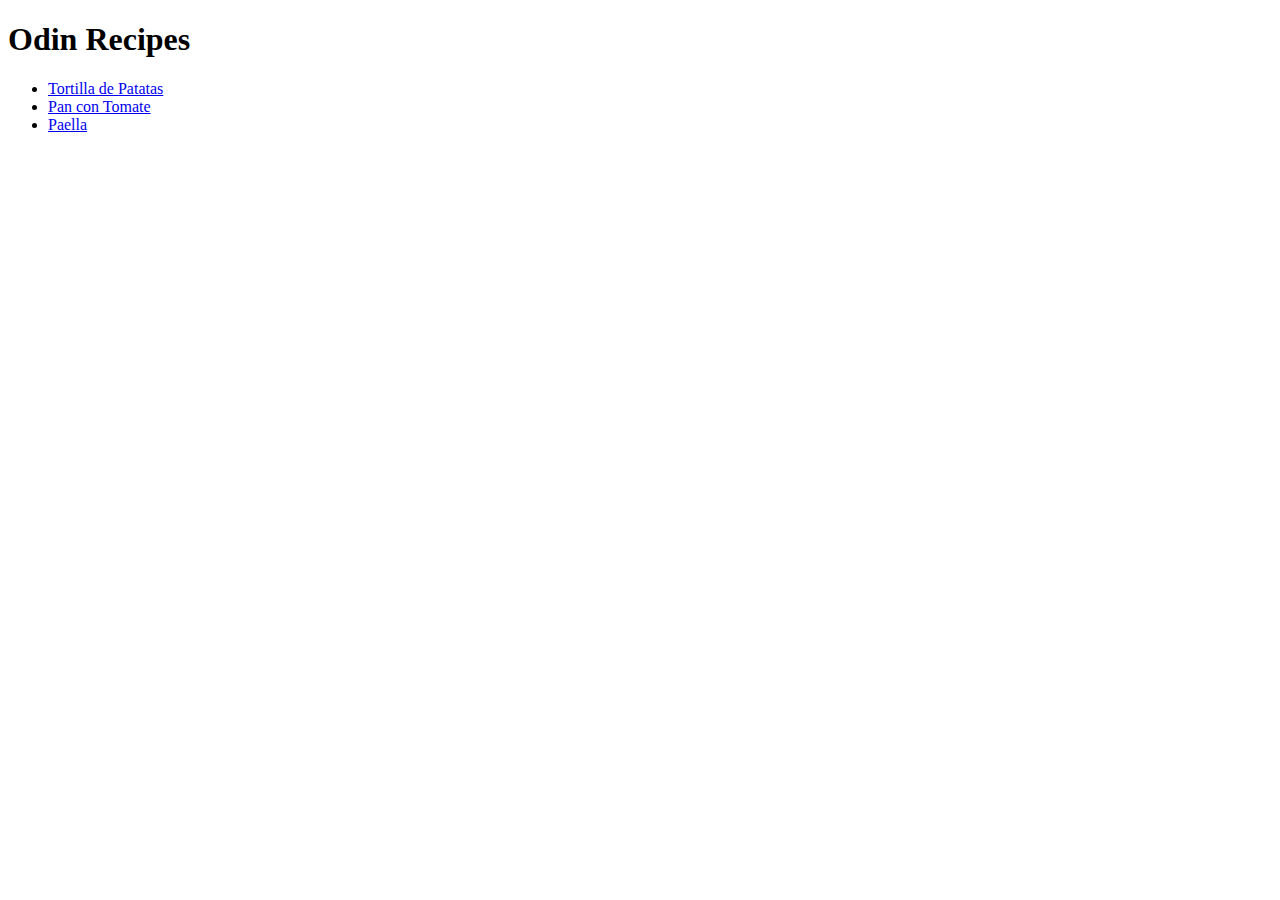
<file: index.html>
<!DOCTYPE html>
<html lang="en">
<head>
    <meta charset="UTF-8">
    <meta name="viewport" content="width=device-width, initial-scale=1.0">
    <title>Odin Recipes</title>
</head>
<body>
    <h1>Odin Recipes</h1>
   <ul>
        <li><a href="recipes/tortilladepatatas.html" rel="noopener noreferrer">Tortilla de Patatas</a></li>
        <li><a href="recipes/pancontomate.html" rel="noopener noreferrer">Pan con Tomate</a></li>
        <li><a href="recipes/paella.html" rel="noopener noreferrer">Paella</a></li>
   </ul> 
</body>
</html>
</file>
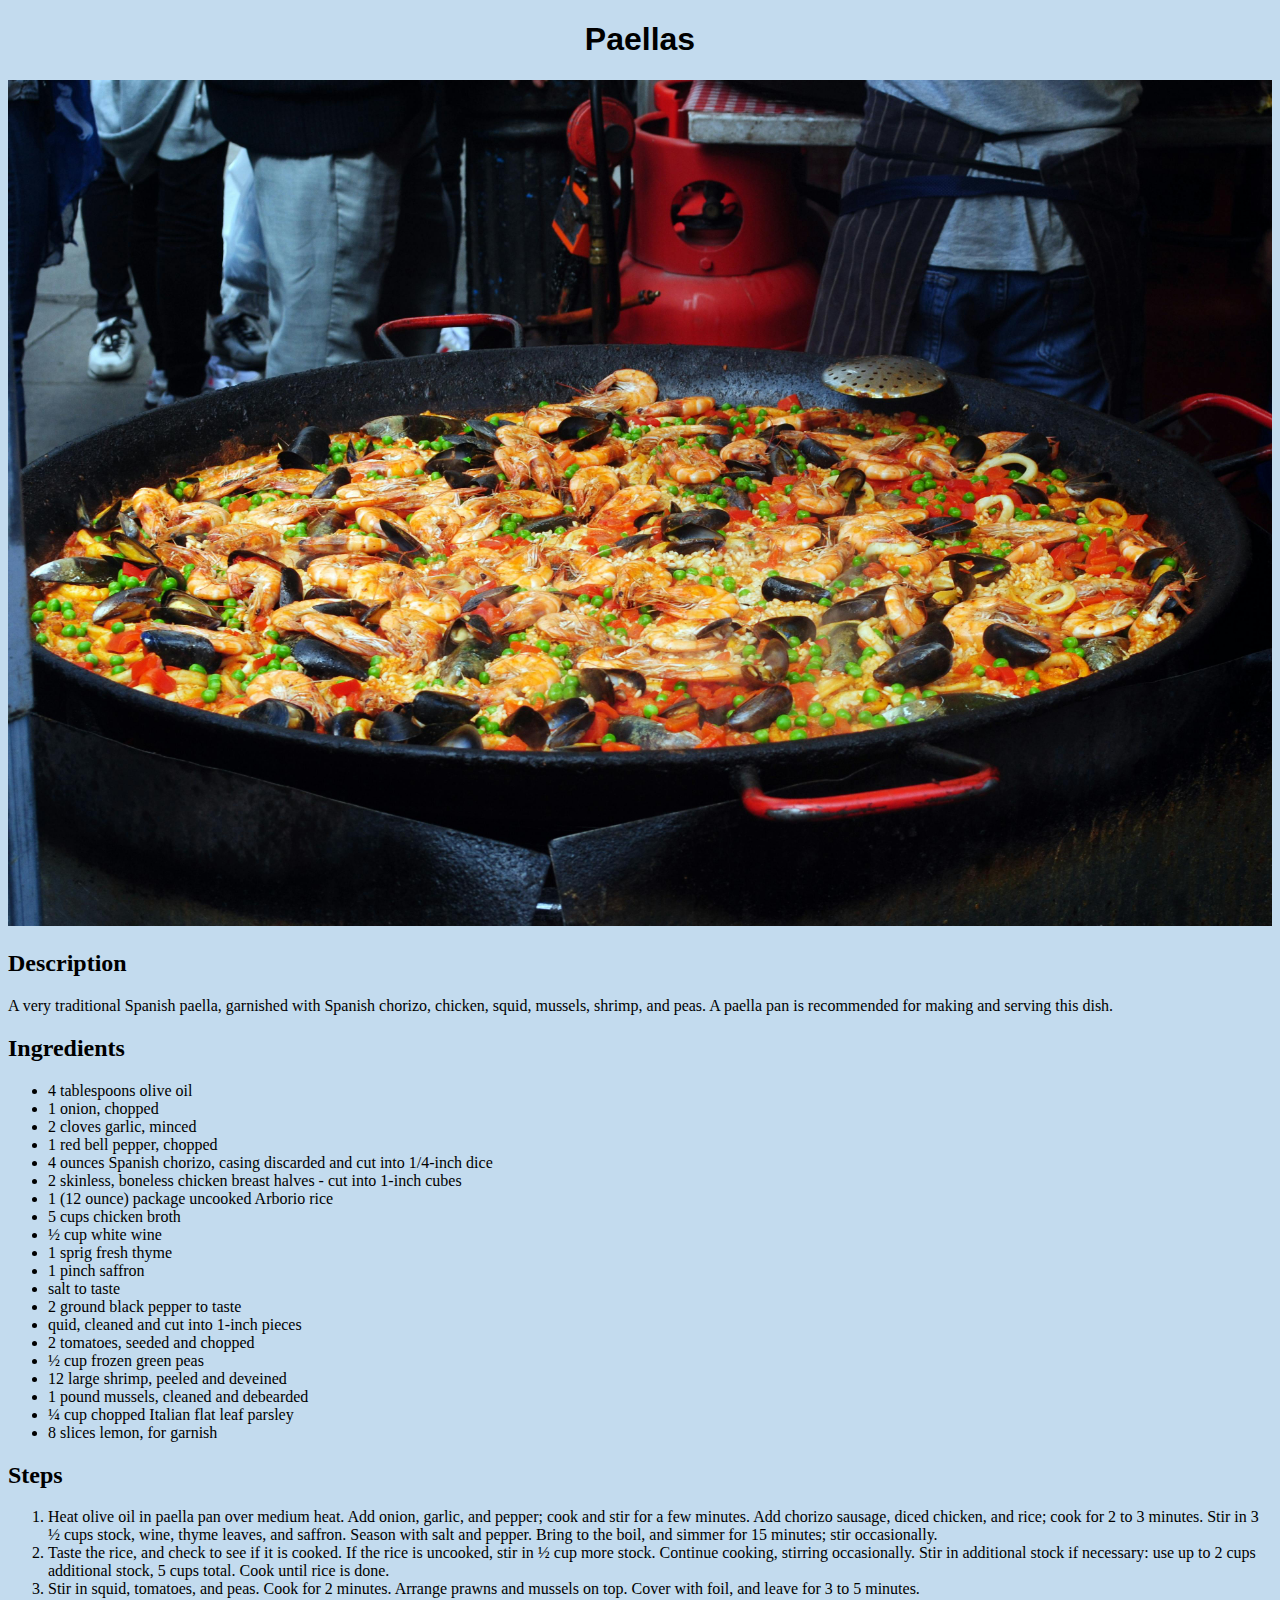
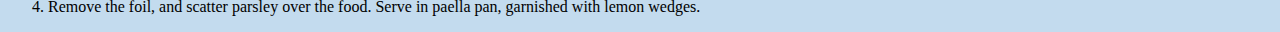
<file: recipes/paella.html>
<!DOCTYPE html>
<html lang="en">
<head>
    <meta charset="UTF-8">
    <meta name="viewport" content="width=device-width, initial-scale=1.0">
    <link rel="stylesheet" href="styles.css">
    <title>Paella</title>
</head>
<body>
    <h1>Paellas</h1>
    <img src="../images/paella.jpg" width="5000" height="300" alt="Paella">
    <h2>Description</h2>
    <p>A very traditional Spanish paella, garnished with Spanish chorizo, chicken, squid, mussels, shrimp, and peas. A paella pan is recommended for making and serving this dish.</p>
    <h2>Ingredients</h2>
    <ul>
        <li>4 tablespoons olive oil</li>
        <li>1 onion, chopped</li>
        <li>2 cloves garlic, minced</li>
        <li>1 red bell pepper, chopped</li>
        <li>4 ounces Spanish chorizo, casing discarded and cut into 1/4-inch dice</li>
        <li>2 skinless, boneless chicken breast halves - cut into 1-inch cubes</li>
        <li>1 (12 ounce) package uncooked Arborio rice</li>
        <li>5 cups chicken broth</li>
        <li>½ cup white wine</li>
        <li>1 sprig fresh thyme</li>
        <li>1 pinch saffron</li>
        <li>salt to taste</li> 
        <li>2 ground black pepper to taste</li>
        <li>quid, cleaned and cut into 1-inch pieces</li>
        <li>2 tomatoes, seeded and chopped</li>
        <li>½ cup frozen green peas</li>
        <li>12 large shrimp, peeled and deveined</li>
        <li>1 pound mussels, cleaned and debearded</li>
        <li>¼ cup chopped Italian flat leaf parsley</li>
        <li>8 slices lemon, for garnish</li>
    </ul>
    <h2>Steps</h2>
    <ol>
        <li>Heat olive oil in paella pan over medium heat. Add onion, garlic, and pepper; cook and stir for a few minutes. Add chorizo sausage, diced chicken, and rice; cook for 2 to 3 minutes. Stir in 3 ½ cups stock, wine, thyme leaves, and saffron. Season with salt and pepper. Bring to the boil, and simmer for 15 minutes; stir occasionally.</li>
        <li>Taste the rice, and check to see if it is cooked. If the rice is uncooked, stir in ½ cup more stock. Continue cooking, stirring occasionally. Stir in additional stock if necessary: use up to 2 cups additional stock, 5 cups total. Cook until rice is done.</li>
        <li>Stir in squid, tomatoes, and peas. Cook for 2 minutes. Arrange prawns and mussels on top. Cover with foil, and leave for 3 to 5 minutes.</li>
        <li>Remove the foil, and scatter parsley over the food. Serve in paella pan, garnished with lemon wedges.</li>
            </ol>
</body>
</html>
</file>
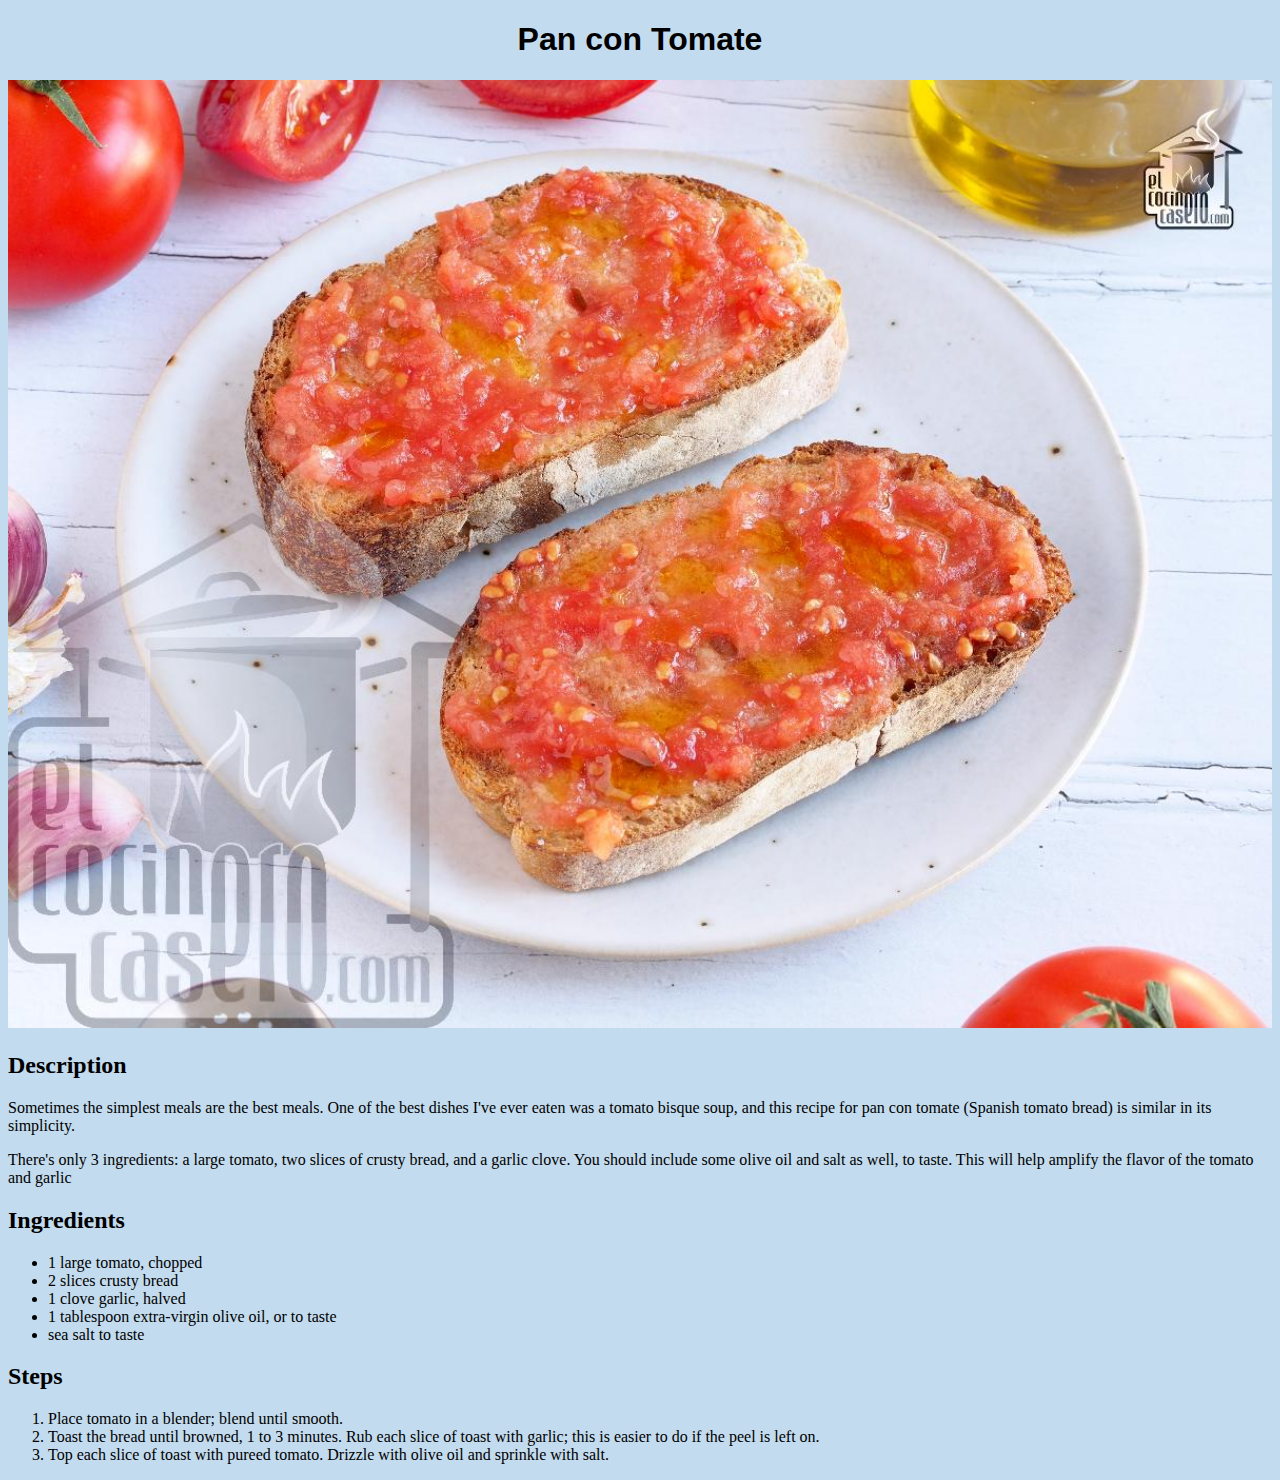
<file: recipes/pancontomate.html>
<!DOCTYPE html>
<html lang="en">
<head>
    <meta charset="UTF-8">
    <meta name="viewport" content="width=device-width, initial-scale=1.0">
    <link rel="stylesheet" href="styles.css">
    <title>Pan con Tomate</title>
</head>
<body>
    <h1>Pan con Tomate</h1>
    <img src="../images/pancontomate.jpg" width="5000" height="300" alt="Pan con Tomate">
    <h2>Description</h2>
    <p>Sometimes the simplest meals are the best meals. One of the best dishes I've ever eaten was a tomato bisque soup, and this recipe for pan con tomate (Spanish tomato bread) is similar in its simplicity.</p>
    <p>There's only 3 ingredients: a large tomato, two slices of crusty bread, and a garlic clove. You should include some olive oil and salt as well, to taste. This will help amplify the flavor of the tomato and garlic</p>
    <h2>Ingredients</h2>
    <ul>
      <li>1 large tomato, chopped</li>
      <li>2 slices crusty bread</li>
      <li>1 clove garlic, halved</li>
      <li>1 tablespoon extra-virgin olive oil, or to taste</li>
      <li>sea salt to taste</li>
    </ul>
    <h2>Steps</h2>
    <ol>
      <li>Place tomato in a blender; blend until smooth.</li>
      <li>Toast the bread until browned, 1 to 3 minutes. Rub each slice of toast with garlic; this is easier to do if the peel is left on.</li>
      <li>Top each slice of toast with pureed tomato. Drizzle with olive oil and sprinkle with salt.</li>
    </ol>
  </body>
</html>
</file>
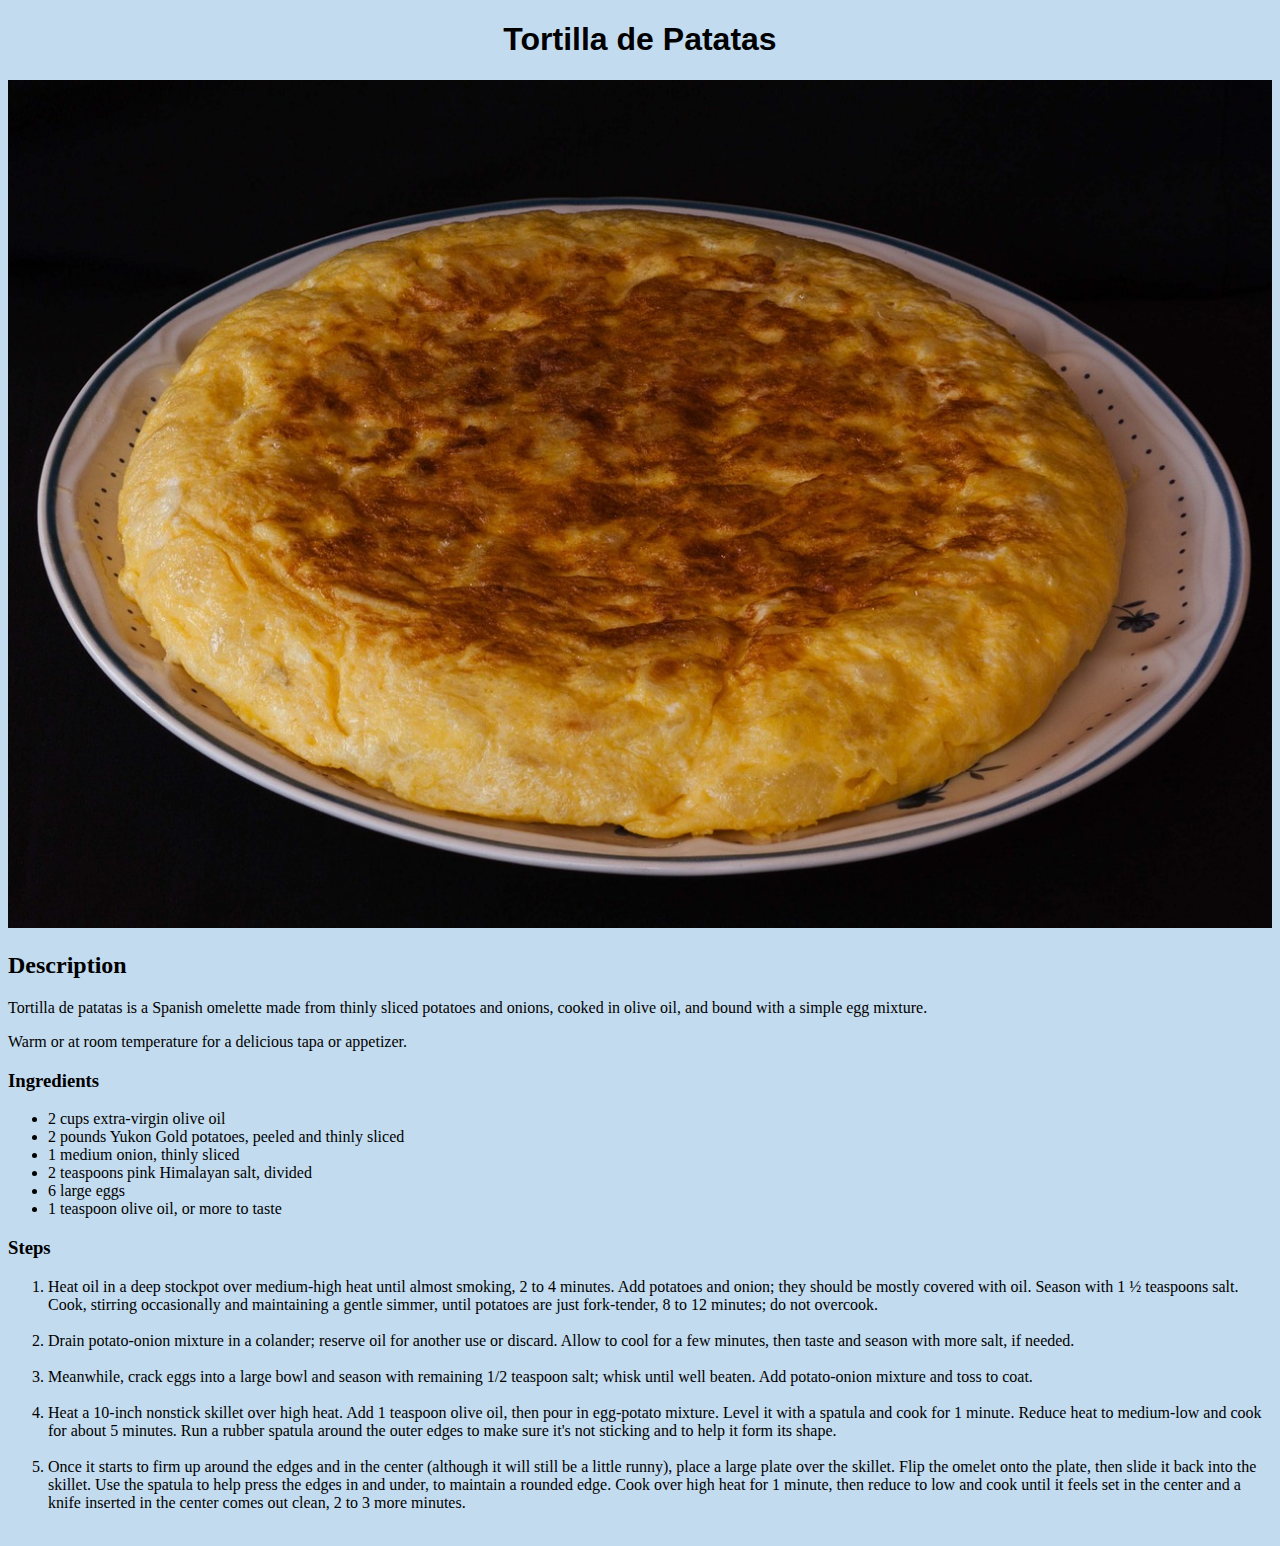
<file: recipes/tortilladepatatas.html>
<!DOCTYPE html>
<html lang="en">
<head>
    <meta charset="UTF-8">
    <meta name="viewport" content="width=device-width, initial-scale=1.0">
    <link rel="stylesheet" href="styles.css">
    <title>Tortilla de Patatas</title>
</head>
<body>
    <h1>Tortilla de Patatas</h1>
    <img src="../images/tortilladepatatas.jpg" width="5000" height="300" alt="Tortilla de Patatas">
    <h2>Description</h2>
    <p>Tortilla de patatas is a Spanish omelette made from thinly sliced potatoes and onions, cooked in olive oil, and bound with a simple egg mixture.</p>
    <p>Warm or at room temperature for a delicious tapa or appetizer.</p>
    <h3>Ingredients</h3>
    <ul>
        <li>2 cups extra-virgin olive oil</li>
        <li>2 pounds Yukon Gold potatoes, peeled and thinly sliced</li>
        <li>1 medium onion, thinly sliced</li>
        <li>2 teaspoons pink Himalayan salt, divided</li>
        <li>6 large eggs</li>
        <li>1 teaspoon olive oil, or more to taste</li>
    </ul>
    <h3>Steps</h3>
    <ol>
        <li>Heat oil in a deep stockpot over medium-high heat until almost smoking, 2 to 4 minutes. Add potatoes and onion; they should be mostly covered with oil. Season with 1 ½ teaspoons salt. Cook, stirring occasionally and maintaining a gentle simmer, until potatoes are just fork-tender, 8 to 12 minutes; do not overcook.</li><br>
        <li>Drain potato-onion mixture in a colander; reserve oil for another use or discard. Allow to cool for a few minutes, then taste and season with more salt, if needed.</li><br>
        <li>Meanwhile, crack eggs into a large bowl and season with remaining 1/2 teaspoon salt; whisk until well beaten. Add potato-onion mixture and toss to coat.</li><br>
        <li>Heat a 10-inch nonstick skillet over high heat. Add 1 teaspoon olive oil, then pour in egg-potato mixture. Level it with a spatula and cook for 1 minute. Reduce heat to medium-low and cook for about 5 minutes. Run a rubber spatula around the outer edges to make sure it's not sticking and to help it form its shape.</li><br>
        <li>Once it starts to firm up around the edges and in the center (although it will still be a little runny), place a large plate over the skillet. Flip the omelet onto the plate, then slide it back into the skillet. Use the spatula to help press the edges in and under, to maintain a rounded edge. Cook over high heat for 1 minute, then reduce to low and cook until it feels set in the center and a knife inserted in the center comes out clean, 2 to 3 more minutes.</li><br>
    </ol>
</body>
</html>
</file>
<file: recipes/styles.css>
h1 {
    text-align: center;
    font-family: Arial, Helvetica, sans-serif;
}
body {
    background-color: rgb(195, 219, 238);
}

div.recipes {
    text-align: center;
    font-family: Verdana, Geneva, Tahoma, sans-serif
    
   }


ul.recipesUl {
    display: inline-block;
    text-align: left;
}

img {
    max-width: 100%;
    height: auto;     
}
</file>
